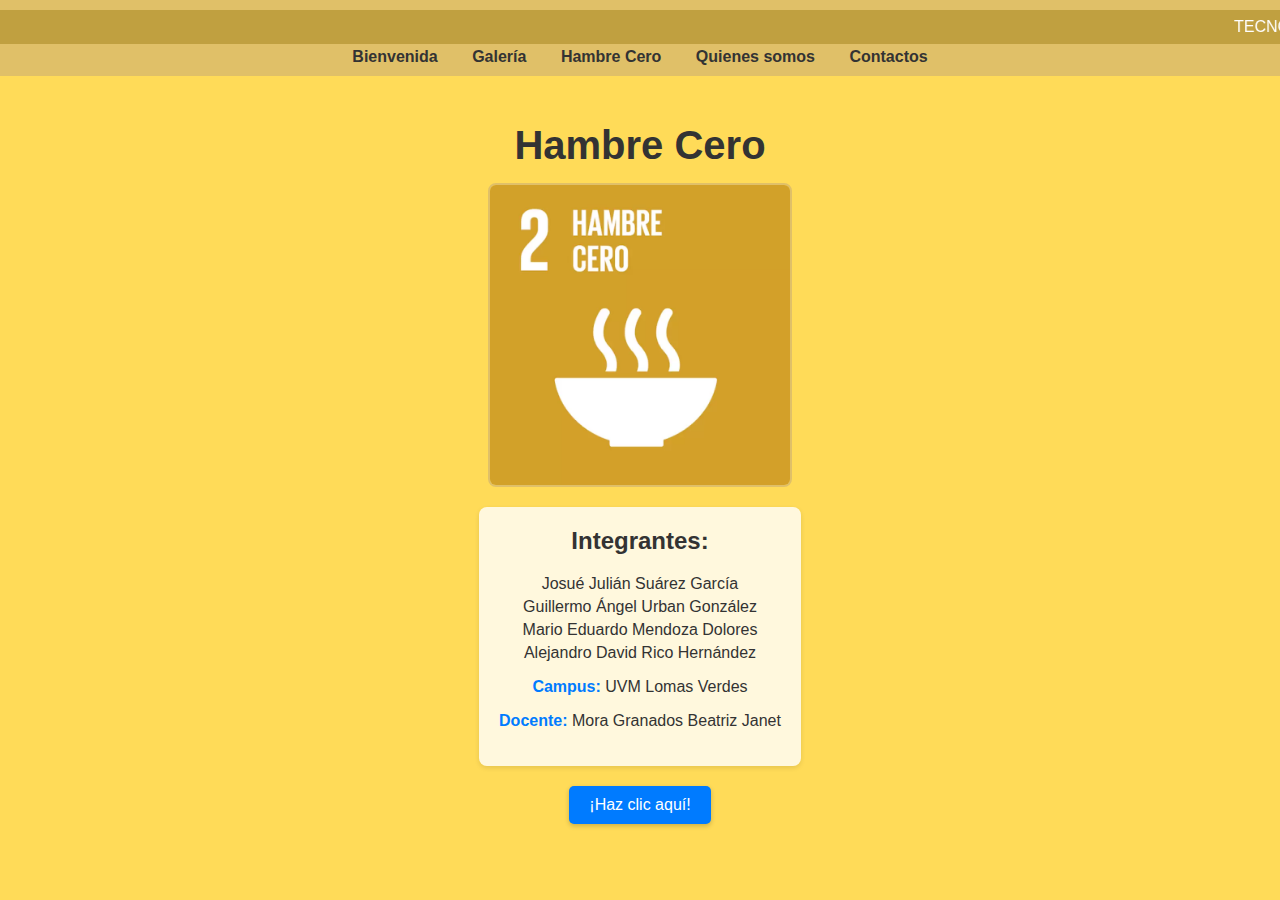
<file: index.html>
<!DOCTYPE html>
<html lang="es">
<head>
    <meta charset="UTF-8">
    <meta name="viewport" content="width=device-width, initial-scale=1.0">
    <title>Hambre Cero</title>
    <link rel="stylesheet" href="diseño.css">
</head>
<body>
    <header>
        <marquee behavior="scroll" direction="left" style="color: white;">TECNOLOGIAS DE LA INFORMACIÓN II</marquee>
        <nav>
            <ul>
                <li><a href="carrusel.html">Bienvenida</a></li>
                <li><a href="galeria.html">Galería</a></li>
                <li><a href="Contenido.html">Hambre Cero</a></li>
                <li><a href="#">Quienes somos</a></li>
                <li><a href="#">Contactos</a></li>
            </ul>
        </nav>
    </header>

    <main class="portada">
        <h1>Hambre Cero</h1>
        <img src="02-hambre-cero.webp" alt="Imagen de Hambre Cero" class="imagen-portada">
        <section class="informacion">
            <h2>Integrantes:</h2>
            <ul>
                <li>Josué Julián Suárez García</li>
                <li>Guillermo Ángel Urban González</li>
                <li>Mario Eduardo Mendoza Dolores</li>
                <li>Alejandro David Rico Hernández</li>
            </ul>
            <p><strong>Campus:</strong> UVM Lomas Verdes</p>
            <p><strong>Docente:</strong> Mora Granados Beatriz Janet</p>
        </section>
        <button id="miBoton">¡Haz clic aquí!</button>
    </main>

    <script src="mi_script.js"></script>
</body>
</html>
</file>
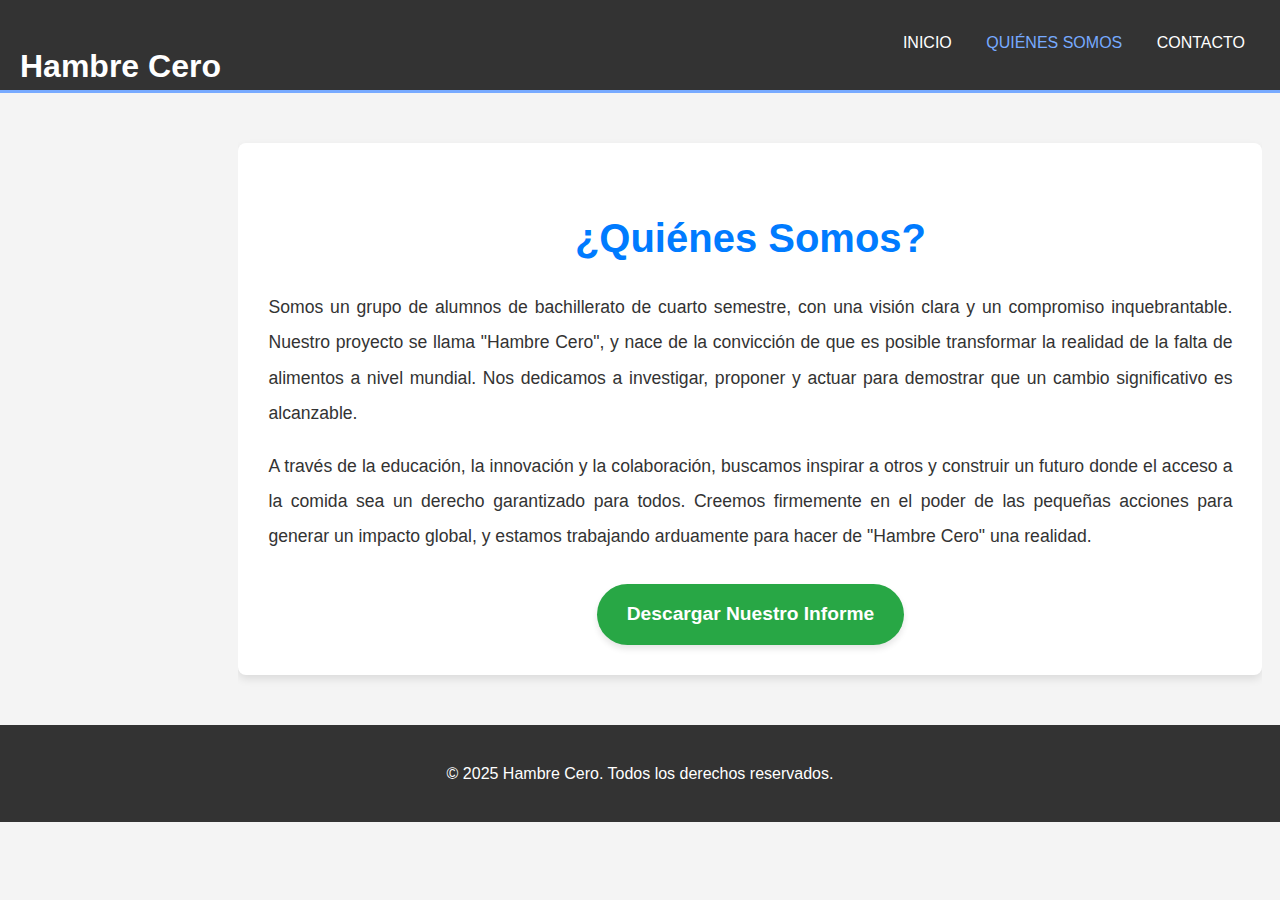
<file: somos.html>
<!DOCTYPE html>
<html lang="es">
<head>
    <meta charset="UTF-8">
    <meta name="viewport" content="width=device-width, initial-scale=1.0">
    <title>¿Quiénes Somos? - Hambre Cero</title>
    <link rel="stylesheet" href="somos.css">
</head>
<body>
    <header>
        <h1>Hambre Cero</h1>
        <nav>
            <ul>
                <li><a href="index.html">Inicio</a></li>
                <li><a href="somos.html" class="active">Quiénes Somos</a></li>
                <li><a href="contacto.html">Contacto</a></li>
                </ul>
        </nav>
    </header>

    <main class="container">
        <section class="about-us">
            <h2>¿Quiénes Somos?</h2>
            <p>
                Somos un grupo de alumnos de bachillerato de cuarto semestre,
                con una visión clara y un compromiso inquebrantable.
                Nuestro proyecto se llama "Hambre Cero", y nace de la convicción
                de que es posible transformar la realidad de la falta de alimentos
                a nivel mundial. Nos dedicamos a investigar, proponer y actuar
                para demostrar que un cambio significativo es alcanzable.
            </p>
            <p>
                A través de la educación, la innovación y la colaboración,
                buscamos inspirar a otros y construir un futuro donde el
                acceso a la comida sea un derecho garantizado para todos.
                Creemos firmemente en el poder de las pequeñas acciones
                para generar un impacto global, y estamos trabajando arduamente
                para hacer de "Hambre Cero" una realidad.
            </p>

            <div class="button-container">
                <a href="https://www.canva.com/design/DAGpfS8pLX8/0jQMe-5dXSa4-9mSK4Li7w/view?utm_content=DAGpfS8pLX8&utm_campaign=designshare&utm_medium=link2&utm_source=uniquelinks&utlId=h3c36bb2584" download class="interactive-button" id="downloadReportButton">Descargar Nuestro Informe</a>
            </div>
        </section>
    </main>

    <footer>
        <p>&copy; 2025 Hambre Cero. Todos los derechos reservados.</p>
    </footer>

    <script src="somos.js"></script>
</body>
</html>
</file>
<file: diseño.css>
body {
    background-color: #FFDB58; /* Amarillo mostaza */
    color: #333; /* Un color de texto oscuro para contrastar */
    font-family: sans-serif;
    margin: 0;
    padding: 0;
}

header {
    background-color: #E0C068; /* Un tono más oscuro del amarillo mostaza para el header */
    padding: 10px 0;
}

nav ul {
    list-style: none;
    padding: 0;
    margin: 0;
    text-align: center;
}

nav ul li {
    display: inline;
    margin: 0 15px;
}

nav a {
    color: #333; /* Color de texto oscuro para los enlaces */
    text-decoration: none;
    font-weight: bold; /* Opcional: hacer los enlaces más visibles */
}

.portada {
    display: flex;
    flex-direction: column;
    align-items: center;
    padding: 20px;
}

.portada h1 {
    font-size: 2.5em;
    margin-bottom: 15px;
    color: #333; /* Color del título */
}

.imagen-portada {
    max-width: 300px; /* Ajusta el tamaño según necesites */
    height: auto;
    margin-bottom: 20px;
    border-radius: 8px; /* Opcional: para bordes redondeados */
    border: 2px solid #E0C068; /* Opcional: un borde a juego con el header */
}

.informacion {
    background-color: rgba(255, 255, 255, 0.8); /* Fondo semitransparente blanco para la información */
    padding: 20px;
    border-radius: 8px;
    text-align: center;
    color: #333; /* Color del texto de la información */
    box-shadow: 0 2px 5px rgba(0, 0, 0, 0.1); /* Opcional: una ligera sombra */
}

.informacion h2 {
    margin-top: 0;
    color: #333; /* Color del subtítulo */
}

.informacion ul {
    list-style: none;
    padding: 0;
}

.informacion li {
    margin-bottom: 5px;
}

.informacion strong {
    color: #007bff; /* Un color destacado para el texto importante */
}

#miBoton {
    background-color: #007bff; /* Un azul para el botón que contraste */
    color: white;
    padding: 10px 20px;
    border: none;
    border-radius: 5px;
    cursor: pointer;
    font-size: 1em;
    margin-top: 20px;
    box-shadow: 0 2px 5px rgba(0, 0, 0, 0.2); /* Opcional: sombra para el botón */
}

#miBoton:hover {
    background-color: #0056b3;
}

header marquee {
    background-color: #C0A040; /* Un tono diferente para la marquesina */
    color: white;
    padding: 8px 0;
}
</file>
<file: somos.css>
/* Estilos generales */
body {
    font-family: 'Arial', sans-serif;
    line-height: 1.6;
    margin: 0;
    padding: 0;
    background-color: #f4f4f4;
    color: #333;
}

.container {
    width: 80%;
    margin: auto;
    overflow: hidden;
    padding: 20px 0;
}

/* Header */
header {
    background: #333;
    color: #fff;
    padding-top: 20px;
    min-height: 70px;
    border-bottom: #77aaff 3px solid;
}

header h1 {
    float: left;
    margin-left: 20px;
}

header nav {
    float: right;
    margin-right: 20px;
    margin-top: 10px;
}

header ul {
    margin: 0;
    padding: 0;
    list-style: none;
}

header li {
    display: inline;
    padding: 0 15px;
}

header a {
    color: #fff;
    text-decoration: none;
    text-transform: uppercase;
    font-size: 16px;
    transition: color 0.3s ease;
}

header a:hover,
header a.active {
    color: #77aaff;
}

/* Sección Quiénes Somos */
.about-us {
    background: #fff;
    padding: 30px;
    margin-top: 30px;
    border-radius: 8px;
    box-shadow: 0 4px 8px rgba(0, 0, 0, 0.1);
}

.about-us h2 {
    color: #007bff;
    text-align: center;
    margin-bottom: 20px;
    font-size: 2.5em;
}

.about-us p {
    margin-bottom: 15px;
    text-align: justify;
    font-size: 1.1em;
    line-height: 2; /* Esto crea el efecto de "dobles" en la altura de línea */
}

/* Botón interactivo */
.button-container {
    text-align: center;
    margin-top: 30px;
}

.interactive-button {
    display: inline-block;
    background-color: #28a745; /* Un verde vibrante */
    color: #fff;
    padding: 15px 30px;
    text-decoration: none;
    border-radius: 50px; /* Bordes redondeados para un look moderno */
    font-size: 1.2em;
    font-weight: bold;
    transition: background-color 0.3s ease, transform 0.2s ease, box-shadow 0.3s ease;
    box-shadow: 0 4px 6px rgba(0, 0, 0, 0.1);
}

.interactive-button:hover {
    background-color: #218838; /* Un verde más oscuro al pasar el mouse */
    transform: translateY(-3px); /* Pequeño efecto de elevación */
    box-shadow: 0 6px 10px rgba(0, 0, 0, 0.15);
}

.interactive-button:active {
    background-color: #1e7e34; /* Un verde aún más oscuro al hacer clic */
    transform: translateY(0); /* Vuelve a su posición original */
    box-shadow: 0 2px 4px rgba(0, 0, 0, 0.1);
}

/* Footer */
footer {
    text-align: center;
    padding: 20px;
    background: #333;
    color: #fff;
    margin-top: 30px;
}
</file>
